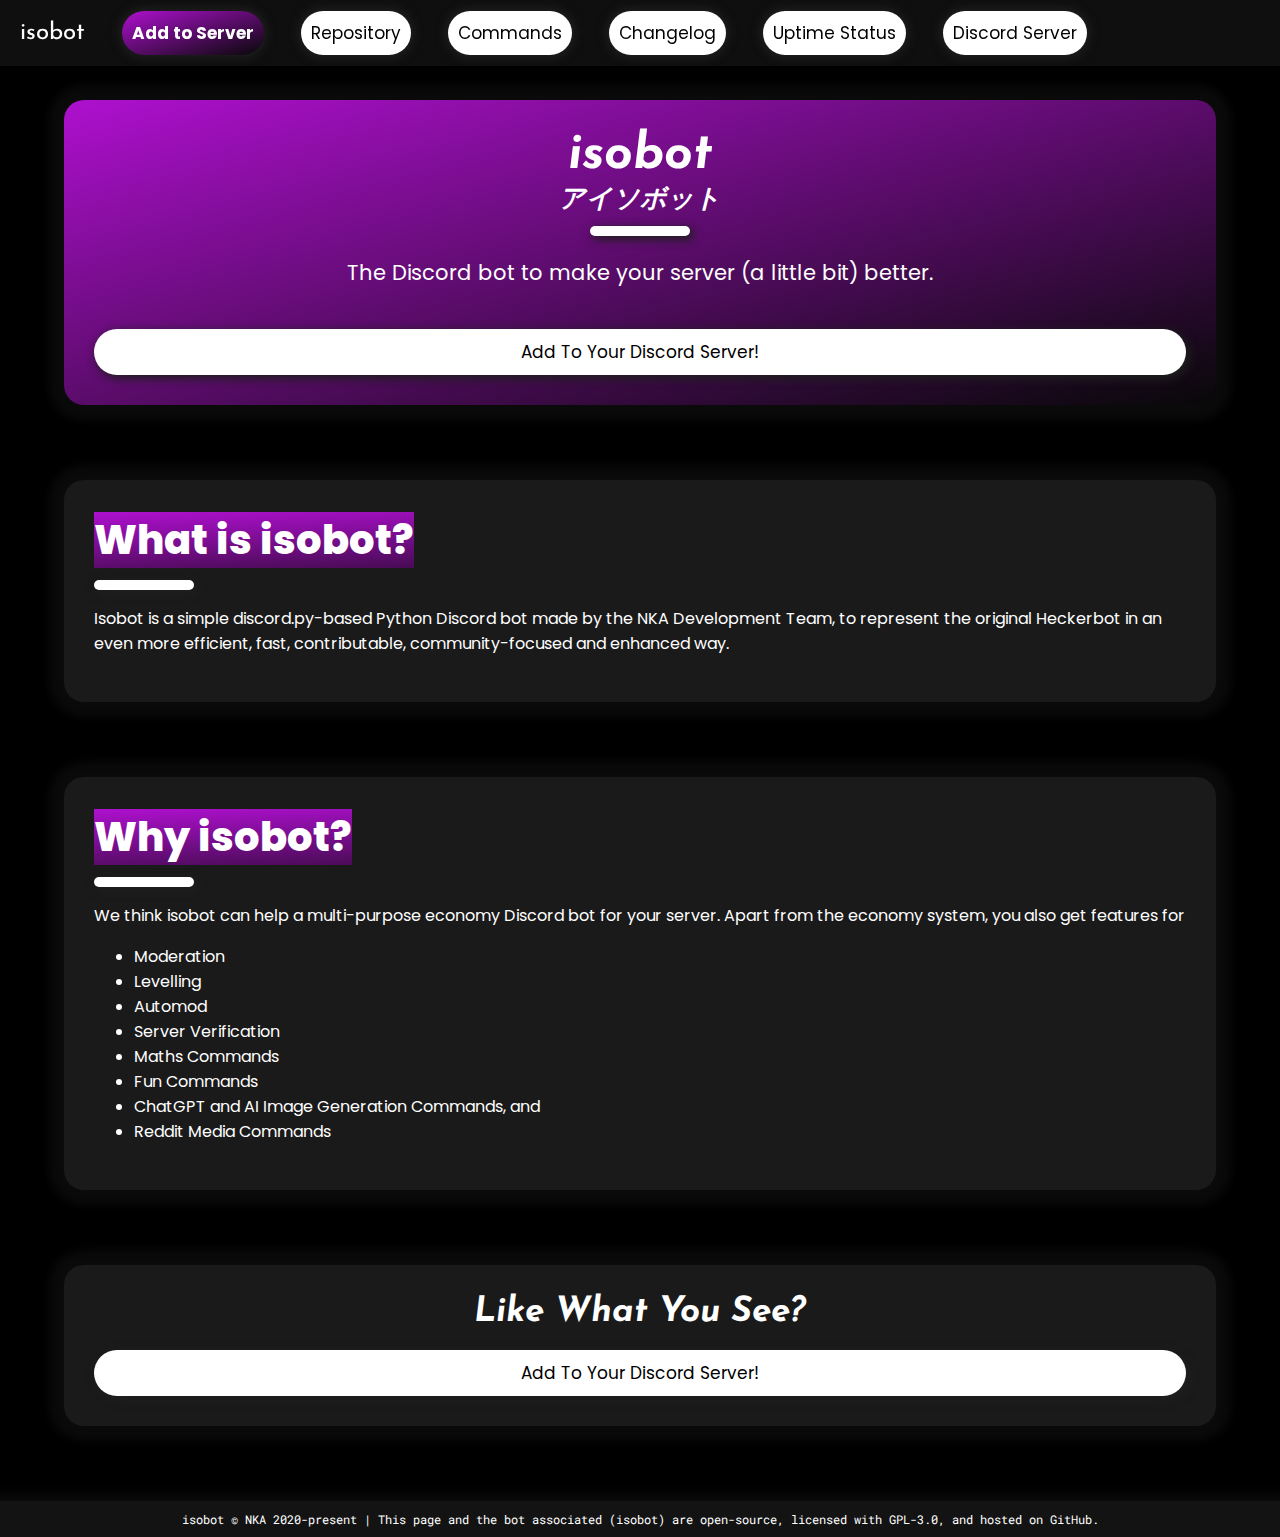
<file: index.html>
<!--
    NKA (Formerly PyBotDevs) 2022. For enquiries contact PyBotDevs <pybotdevs@outlook.com>  
    
    ABOUT:
        This webpage was made for letting the user get to know about Isobot and it's features.
        Also contains links and bridges to Github.
        Secondary purpose is there too. It's to let Uptimerobot know if the bot is online. 
    NOTES:
        -> This website is also deployed on the running client for Uptimerobot. 
        -> However, since the default deployed client does not have a domain, (most likely) it will redirect the user to the Github Pages deployment (which is still accurate because it needs the client to redirect anyway).
        ->> WE RESERVE THE RIGHT TO CHANGE the deployment services or strategies at any given time without prior notice.
-->

<!DOCTYPE html>
<html lang="en">
    <head>
        <title>isobot</title>
        <link rel="icon favicon" href="https://pybotdevs.github.io/web/resources/isobot/light-favicon.png">
        <link rel="stylesheet" type="text/css" href="style.css">
        <link rel="shortcut icon" href="resources/nka_white.png">
        <meta name="viewport" content="width=device-width, initial-scale=1.0">
    </head>
    <noscript>This app requires JavaScript to function. Please enable it in your browser settings.</noscript>
    <body>
        <div id="top-nav-bar">
            <label id="title">isobot</label>
            <label class="nav-item" id="invite-rd" onclick="rd('invite')">Add to Server</label>
            <label class="nav-item" id="github-rd" onclick="rd('git')">Repository</label>
            <label class="nav-item" id="commands-list-rd" onclick="rd('commands')">Commands</label>
            <label class="nav-item" id="changelog-rd" onclick="rd('changelog')">Changelog</label>
            <label class="nav-item" id="uptime-rd" onclick="rd('uptime')">Uptime Status</label>
            <label class="nav-item" id="discord-rd" onclick="rd('server')">Discord Server</label>
        </div>
        <br><br><br>
        <center>
            <div id="page-content-container">
                <div class="item-card" id="heading-card">
                    <label id="title">isobot</label>
                    <br>
                    <label class="jap" id="jap-title">アイソボット</label>
                    <div class="separator"></div>
                    <p id="subtitle">The Discord bot to make your server (a little bit) better.</p>
                    <button id="invite-button" onclick="rd('invite')">Add To Your Discord Server!</button>
                </div>
                <br>
                <div class="item-card" id="what-is-isobot-card">
                    <label id="title">What is isobot?<br><div class="separator"></div></label>
                    <p>
                        Isobot is a simple discord.py-based Python Discord bot made by the NKA Development Team, to represent the original Heckerbot in an even more efficient, fast, contributable, community-focused and enhanced way.
                    </p>
                </div>
                <br>
                <div class="item-card" id="why-to-use-card">
                    <label id="title">Why isobot?<br><div class="separator"></div></label>
                    <p>
                        We think isobot can help a multi-purpose economy Discord bot for your server. Apart from the economy system, you also get features for
                        <br>
                        <ul>
                            <li>Moderation</li>
                            <li>Levelling</li>
                            <li>Automod</li>
                            <li>Server Verification</li>
                            <li>Maths Commands</li>
                            <li>Fun Commands</li>
                            <li>ChatGPT and AI Image Generation Commands, and</li>
                            <li>Reddit Media Commands</li>
                        </ul>
                    </p>
                </div>
                <br>
                <div class="item-card" id="invite-card-end">
                    <label id="title">Like What You See?</label>
                    <br>
                    <button id="invite-button" onclick="rd('invite')">Add To Your Discord Server!</button>
                </div>
            </div>
        </center>
        <div id="footer">isobot &copy; NKA 2020-present | This page and the bot associated (isobot) are open-source, licensed with GPL-3.0, and hosted on GitHub.</div>
    </body>
    <script src="main.js"></script>
</html>
</file>
<file: style.css>
/* Imports */
@import url('https://fonts.googleapis.com/css2?family=Darumadrop+One&display=swap');
@import url('https://fonts.googleapis.com/css2?family=Josefin+Sans&display=swap');
@import url('https://fonts.googleapis.com/css2?family=Poppins&display=swap');
@import url('https://fonts.googleapis.com/css2?family=Roboto+Mono:wght@300&display=swap');
@import url('https://fonts.googleapis.com/css2?family=Noto+Serif+JP&display=swap');

/* General */
body {
    margin: 0px;
    padding: 0px;
    background-color: black;
    color: white;
    font-family: 'Poppins', 'Segoe UI', Tahoma, Geneva, Verdana, sans-serif;
}
button {
    padding: 10px;
    border-radius: 100px;
    color: black;
    background-color: white;
    font-family: 'Poppins', 'Segoe UI', Tahoma, Geneva, Verdana, sans-serif;
    font-size: 17px;
    border: none;
    box-shadow: 3px 3px 10px 1px rgb(31, 31, 31);
}
button:hover {
    color: rgb(174, 16, 206);
    cursor: pointer;
    box-shadow: 0px 0px 10px 1px rgb(174, 16, 206);
}
button:active {
    color: rgb(174, 16, 206);
    background-color: rgb(221, 221, 221);
    box-shadow: 0px 0px 10px 1px rgb(174, 16, 206);
}

/* Top Nav Bar */
#top-nav-bar {
    position: fixed;
    background-color: rgba(19, 19, 19, 0.8);
    backdrop-filter: blur(30px);
    width: 100%;
    padding: 20px;
    font-size: 17px;
    z-index: 10;
    overflow-x: auto;
    overflow-y: hidden;
    white-space: nowrap;
}
#top-nav-bar label {
    margin: 16px;
}
.nav-item {
    padding: 10px;
    border-radius: 100px;
    color: black;
    background-color: white;
    box-shadow: 0px 0px 10px 3px rgb(31, 31, 31);
}
.nav-item:hover {
    color: rgb(174, 16, 206);
    cursor: pointer;
    box-shadow: 0px 0px 10px 1px rgb(219, 40, 255);
}
#top-nav-bar #title {
    font-weight: normal;
    font-size: 24px;
    margin-left: 0px;
    font-family: 'Josefin Sans', sans-serif;
}
#top-nav-bar #title:hover {
    cursor: pointer;
}
#top-nav-bar #invite-rd {
    color: white;
    background: linear-gradient(to bottom right, rgb(174, 16, 206) 0%, rgb(8, 8, 8) 100%);
    font-weight: bold;
}
/* Extra Eyecandy */
.separator {
    border-radius: 100px;
    width: 100px;
    background-color: white;
    height: 10px;
    margin-top: 10px;
    margin-bottom: 10px;
    box-shadow: 3px 3px 10px 1px rgb(31, 31, 31);
}
.python3-highlight {
    background: linear-gradient(to bottom right, #306998 0%, #FFD43B 100%);
    width: fit-content;
    color: black;
}
.discord-highlight {
    background-color: #5865F2;
    width: fit-content;
    color: white;
}
.github-highlight {
    background-color: #000000;
    width: fit-content;
    color: white;
}
.green-highlight {
    background-color: green;
    width: fit-content;
    color: white;
}

/* Main Page Content */
.jap {
    font-family: 'Noto Serif JP', serif;
}
#page-content-container {
    margin-left: 5%;
    margin-right: 5%;
}
.item-card {
    background-color: rgb(26, 26, 26);
    border-radius: 20px;
    padding: 30px;
    box-shadow: 0px 0px 10px 15px rgb(10, 10, 10); /* rgb(100, 100, 233) rgb(27, 27, 199)*/ 
    margin-top: 25px;
    margin-bottom: 25px;
}
#heading-card {
    background: linear-gradient(to bottom right, rgb(174, 16, 206) 0%, rgb(8, 8, 8) 100%);
}
#heading-card #title {
    font-size: 50px;
    font-style: italic;
    font-weight: bold;
    font-family: 'Josefin Sans', sans-serif;
}
#heading-card #jap-title {
    font-size: 26px;
    font-style: italic;
    font-weight: bold;
    font-family: 'Josefin Sans', sans-serif;
}
#heading-card #subtitle {
    font-size: 21px;
}
#heading-card #invite-button {
    width: 100%;
    margin-top: 20px;
}

#what-is-isobot-card {
    text-align: left;
}
#what-is-isobot-card #title {
    font-size: 40px;
    font-weight: 800;
    background: linear-gradient(to bottom right, rgb(174, 16, 206) 0%, rgb(8, 8, 8) 100%);
}
#what-is-isobot-card .subtitle {
    font-size: 32px;
    font-weight: bold;
}

#why-to-use-card {
    text-align: left;
}
#why-to-use-card #title {
    font-size: 40px;
    font-weight: 800;
    background: linear-gradient(to bottom right, rgb(174, 16, 206) 0%, rgb(8, 8, 8) 100%);
}
#why-to-use-card .subtitle {
    font-size: 32px;
    font-weight: bold;
}
#invite-card-end #title {
    font-size: 35px;
    font-style: italic;
    font-weight: bold;
    font-family: 'Josefin Sans', sans-serif;
}
#invite-card-end #invite-button {
    width: 100%;
    margin-top: 20px;
}


/* Footer */
#footer {
    margin-top: 75px;
    background-color: rgb(19, 19, 19);
    font-size: 12px;
    font-family: 'Roboto Mono', monospace;
    text-align: center;
    padding: 10px;
    box-shadow: 0px 0px 10px 8px rgb(10, 10, 10);
}
</file>
